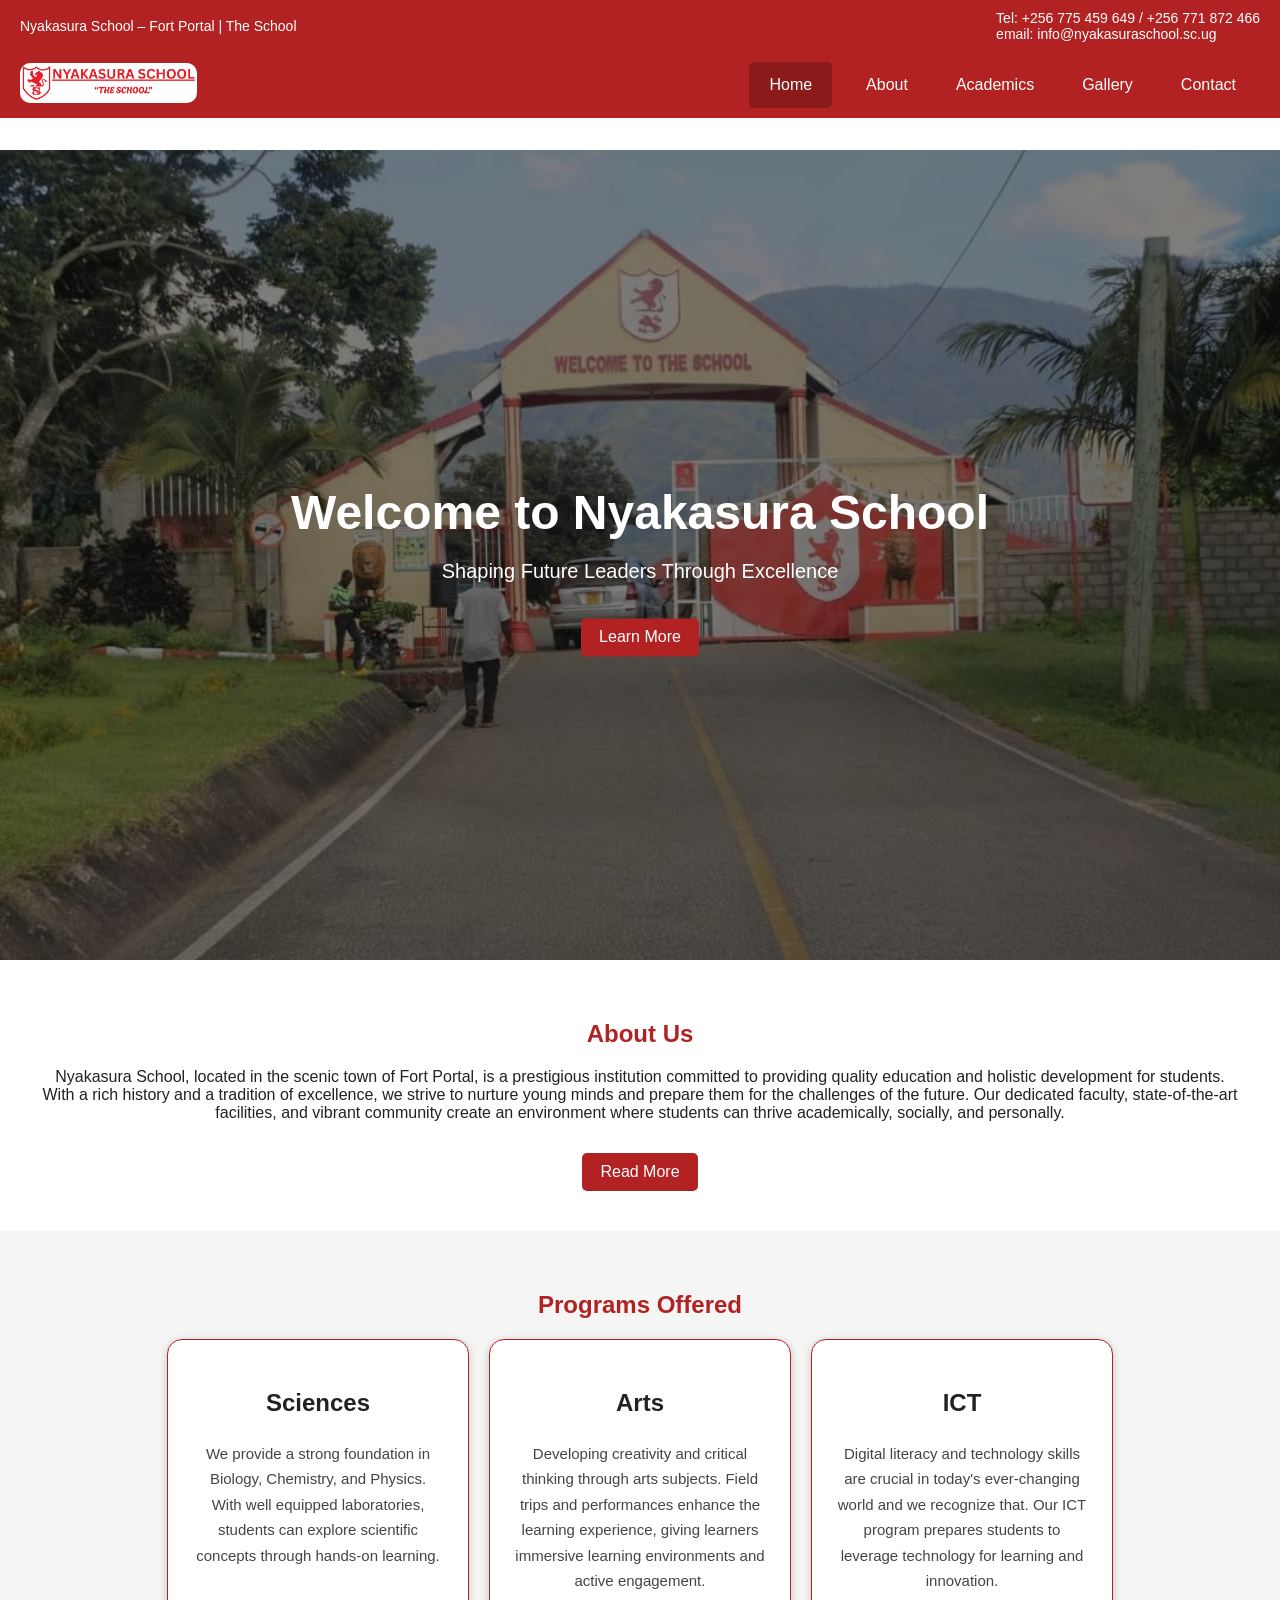
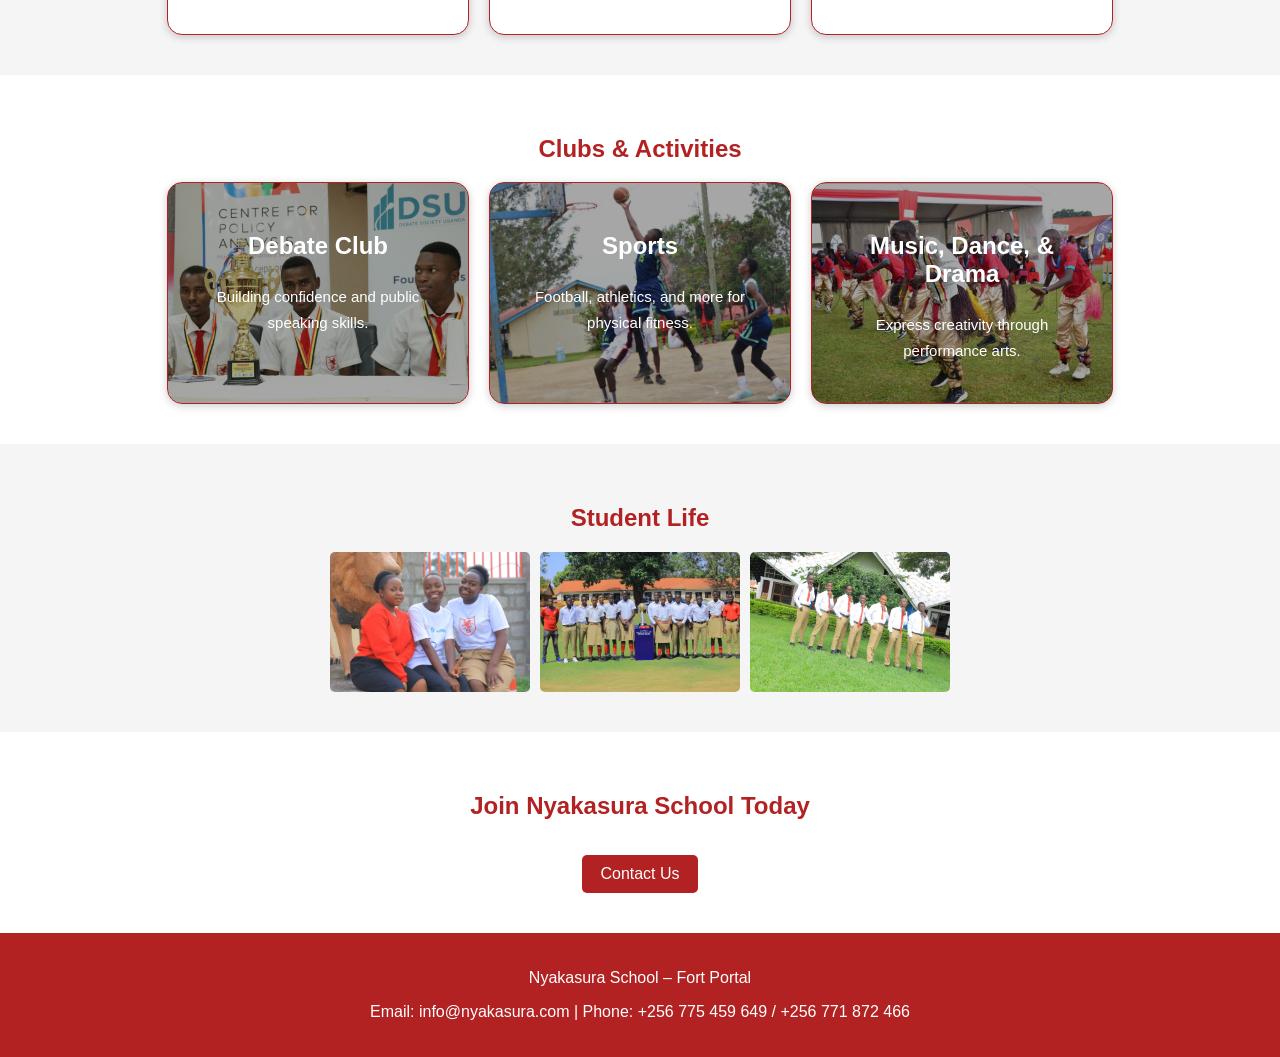
<file: index.html>
<!DOCTYPE html>
<html lang="en">

<head>
    <meta charset="UTF-8">
    <meta name="viewport" content="width=device-width, initial-scale=1.0">
    <title>Nyakasura School - Fort Portal</title>

    <link rel="stylesheet" href="styles/general.css">
    <link rel="stylesheet" href="styles/header.css">
    <link rel="stylesheet" href="styles/index.css">
</head>

<body>


    <div class="header">

        <!-- Top Header -->
        <div class="top-header">
            <div>
                Nyakasura School – Fort Portal | The School
            </div>
            <div>
                Tel: +256 775 459 649 / +256 771 872 466
                <div class="separator"></div>
                email: info@nyakasuraschool.sc.ug
            </div>

        </div>

        <!-- Navbar -->
        <div class="navbar">

            <div class="navbar-badge">
                <img src="images/Nyakasura_nav_badge.jpg" alt="">
            </div>

            <div class="navbar-links">
                <a href="index.html" class="active">Home</a>
                <a href="about.html">About</a>
                <a href="academics.html">Academics</a>
                <a href="gallery.html">Gallery</a>
                <a href="contact.html">Contact</a>
            </div>

        </div>
    </div>


    <div class="page-content">

        <!-- Hero Section -->
        <div class="hero-carousel">
            <div class="hero-slide active" style="background-image: url(images/nyakasura_welcome_image.jpeg);">
                <div class="hero-overlay"></div>
                <div class="hero-content">
                    <h1>Welcome to Nyakasura School</h1>
                    <p>Shaping Future Leaders Through Excellence</p>
                    <a href="#" class="btn">Learn More</a>
                </div>
            </div>

            <div class="hero-slide" style="background-image: url(images/hero2.jpg);">
                <div class="hero-overlay"></div>
                <div class="hero-content">
                    <h1>Academic Excellence</h1>
                    <p>Empowering Minds, Building Futures</p>
                    <a href="#" class="btn">Learn More</a>
                </div>
            </div>

            <div class="hero-slide" style="background-image: url(images/hero3.jpg);">
                <div class="hero-overlay"></div>
                <div class="hero-content">
                    <h1>Holistic Development</h1>
                    <p>Excellence in Learning and Character</p>
                    <a href="#" class="btn">Learn More</a>
                </div>
            </div>

            <div class="hero-slide" style="background-image: url(images/sciencelab2.jpg);">
                <div class="hero-overlay"></div>
                <div class="hero-content">
                    <h1>Join Our Community</h1>
                    <p>Where Potential Becomes Achievement</p>
                    <a href="#" class="btn">Learn More</a>
                </div>
            </div>

            <div class="hero-slide" style="background-image: url(images/hero5.jpg);">
                <div class="hero-overlay"></div>
                <div class="hero-content">
                    <h1>Transform Your Future</h1>
                    <p>Putting God First in Everything</p>
                    <a href="#" class="btn">Learn More</a>
                </div>
            </div>
        </div>

        <!-- About Preview -->
        <section>
            <h2>About Us</h2>
            <p>
                Nyakasura School, located in the scenic town of Fort Portal, is a prestigious institution committed to
                providing quality education and holistic development for students. With a rich history and a tradition
                of excellence, we strive to nurture young minds and prepare them for the challenges of the future. Our
                dedicated faculty, state-of-the-art facilities, and vibrant community create an environment where
                students can thrive academically, socially, and personally.
            </p>
            <a href="about.html" class="btn">Read More</a>
        </section>

        <!-- Programs offered -->
        <section class="light">
            <h2>Programs Offered</h2>
            <div class="cards">
                <div class="card">
                    <h3>Sciences</h3>
                    <p>We provide a strong foundation in Biology, Chemistry, and Physics. With well equipped
                        laboratories, students can explore scientific concepts through hands-on learning.</p>
                </div>
                <div class="card">
                    <h3>Arts</h3>
                    <p>Developing creativity and critical thinking through arts subjects. Field trips and performances
                        enhance the learning experience, giving learners immersive learning environments and active
                        engagement.</p>
                </div>
                <div class="card">
                    <h3>ICT</h3>
                    <p>Digital literacy and technology skills are crucial in today's ever-changing world and we
                        recognize that. Our ICT program prepares students to leverage technology for learning and
                        innovation.</p>
                </div>
            </div>
        </section>

        <!-- Clubs -->
        <section>
            <h2>Clubs & Activities</h2>
            <div class="cards">
                <div class="card" id="debate">
                    <h3>Debate Club</h3>
                    <p>Building confidence and public speaking skills.</p>
                </div>
                <div class="card" id="sports">
                    <h3>Sports</h3>
                    <p>Football, athletics, and more for physical fitness.</p>
                </div>
                <div class="card" id="mdd">
                    <h3>Music, Dance, & Drama</h3>
                    <p>Express creativity through performance arts.</p>
                </div>
            </div>
        </section>

        <!-- Gallery -->
        <section class="light">
            <h2>Student Life</h2>
            <div class="gallery">
                <img src="images/gallery1.jpg">
                <img src="images/gallery2.jpg">
                <img src="images/gallery4.jpg">
            </div>
        </section>

        <!-- Call to Action -->
        <section>
            <h2>Join Nyakasura School Today</h2>
            <a href="contact.html" class="btn">Contact Us</a>
        </section>

        <!-- Footer -->
        <footer>
            <p>Nyakasura School – Fort Portal</p>
            <p>Email: info@nyakasura.com | Phone: +256 775 459 649 / +256 771 872 466</p>
        </footer>

        <script>
            // Hero carousel autoplay
            let currentSlide = 0;
            const slides = document.querySelectorAll('.hero-slide');
            const totalSlides = slides.length;

            function showSlide(index) {
                // Remove active and prev from all slides
                slides.forEach((slide, i) => {
                    slide.classList.remove('active', 'prev');
                    if (i !== index) {
                        slide.style.zIndex = '1';
                    }
                });

                // Set the previous slide (the one being replaced)
                const previousSlide = slides[(index - 1 + totalSlides) % totalSlides];
                previousSlide.classList.add('prev');
                previousSlide.style.zIndex = '1';

                // Set the new active slide
                slides[index].classList.add('active');
                slides[index].style.zIndex = '2';
            }

            // Initialize first slide
            slides[0].classList.add('active');
            slides[0].style.zIndex = '2';

            function nextSlide() {
                currentSlide = (currentSlide + 1) % totalSlides;
                showSlide(currentSlide);
            }

            // Change slide every 5 seconds
            setInterval(nextSlide, 5000);
        </script>

    </div>

    <button id="topBtn" title="Go to top">▲</button>

    <script src="button.js"></script>
</body>

</html>
</file>
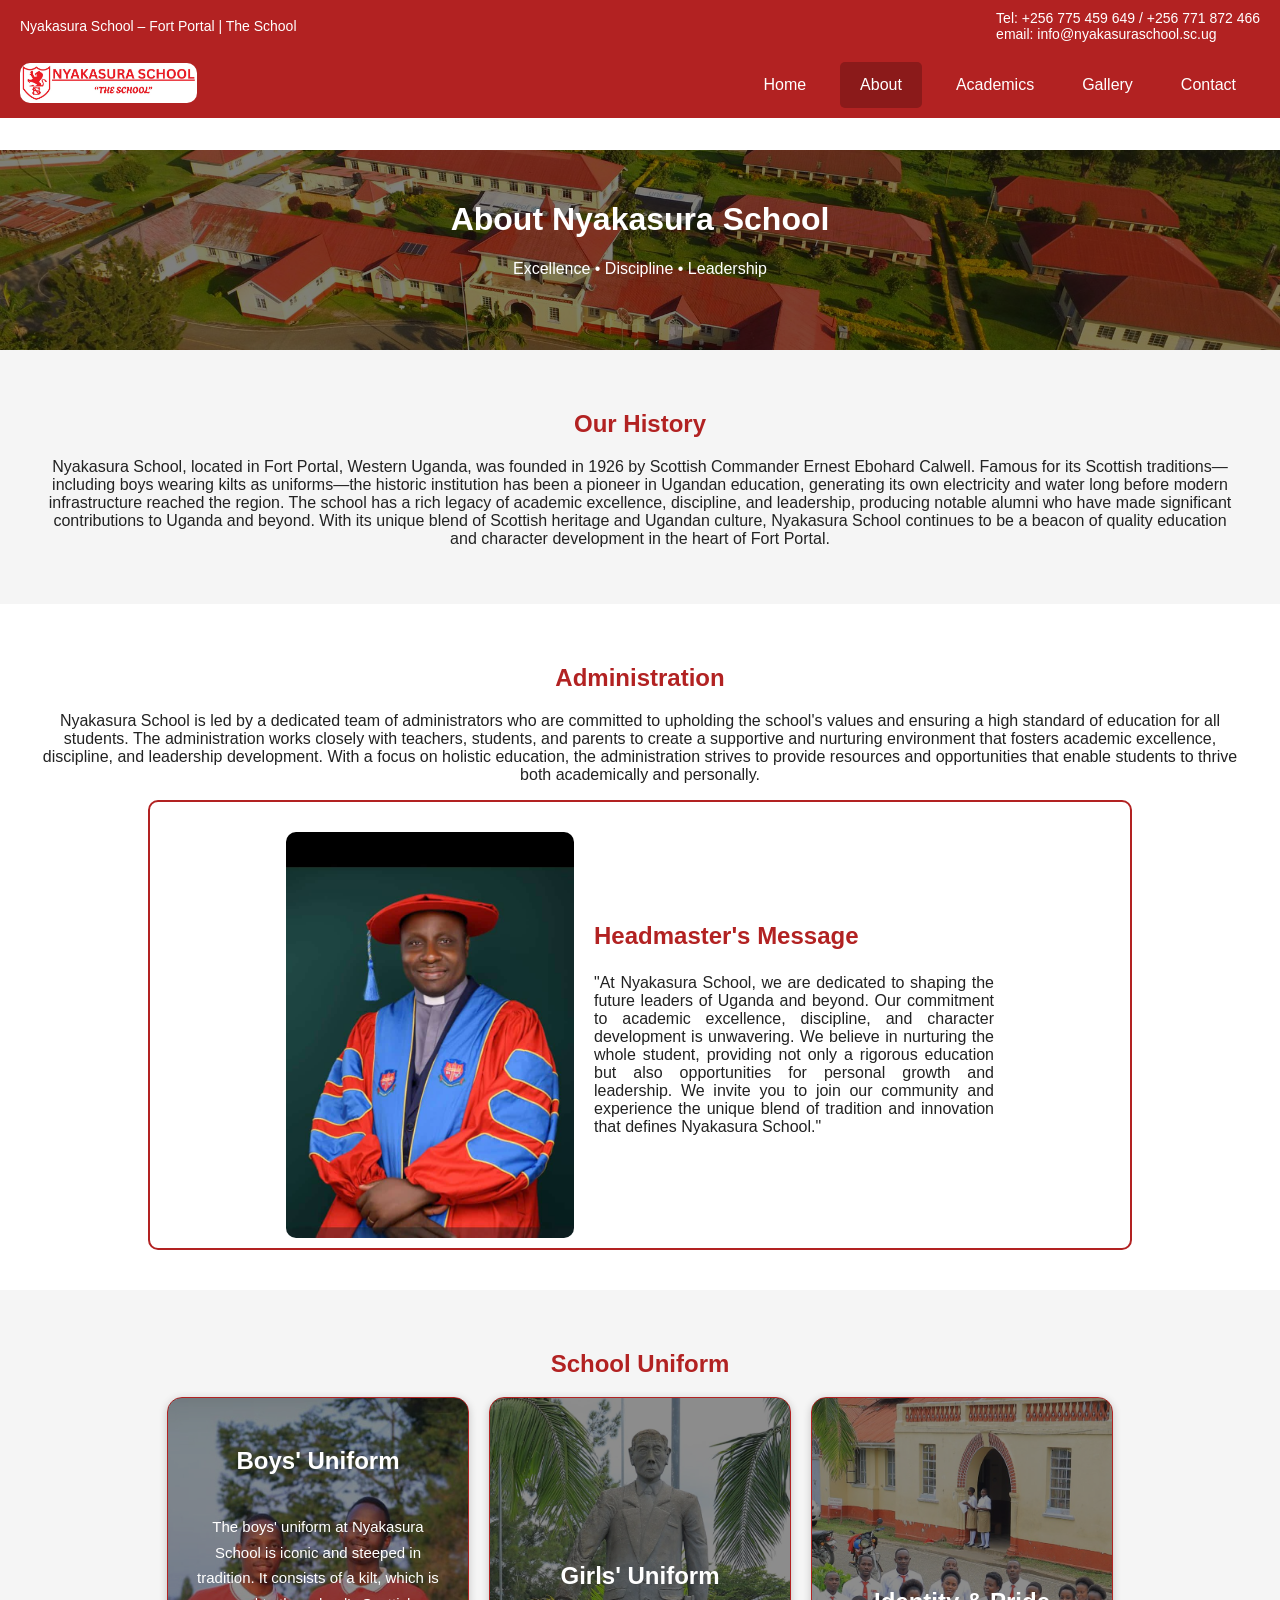
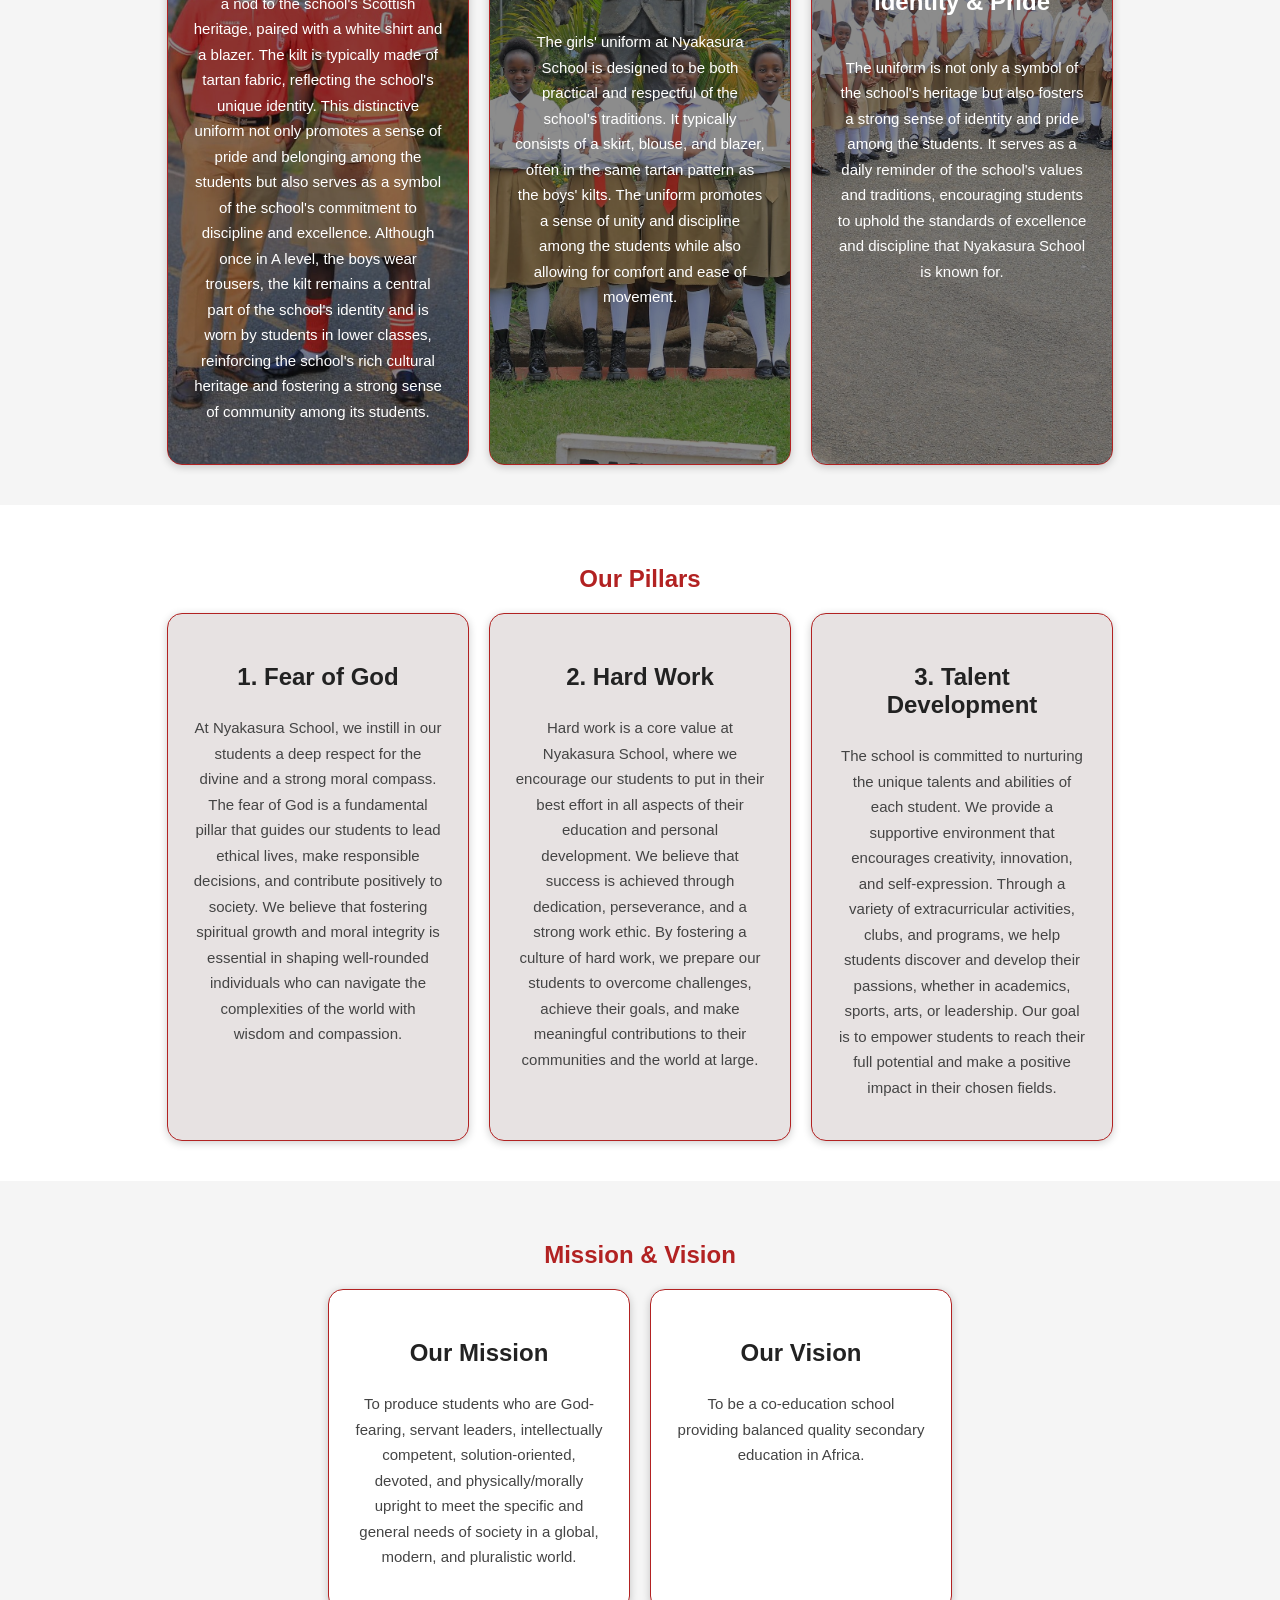
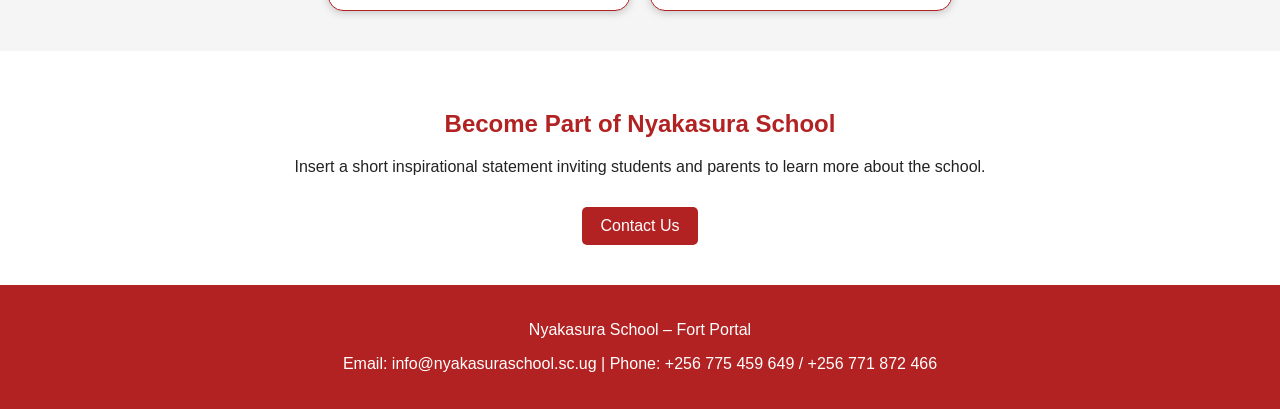
<file: about.html>
<!DOCTYPE html>
<html lang="en">

<head>
    <meta charset="UTF-8">
    <meta name="viewport" content="width=device-width, initial-scale=1.0">
    <title>Nyakasura School - Fort Portal</title>

    <link rel="stylesheet" href="styles/general.css">
    <link rel="stylesheet" href="styles/header.css">
    <link rel="stylesheet" href="styles/about.css">
</head>

<body>
    <div class="header">
        <!-- Top Header -->
        <div class="top-header">
            <div>
                Nyakasura School – Fort Portal | The School
            </div>
            <div>
                Tel: +256 775 459 649 / +256 771 872 466
                <div class="separator"></div>
                email: info@nyakasuraschool.sc.ug
            </div>

        </div>

        <!-- Navbar -->
        <div class="navbar">

            <div class="navbar-badge">
                <img src="images/Nyakasura_nav_badge.jpg" alt="">
            </div>

            <div class="navbar-links">
                <a href="index.html">Home</a>
                <a href="about.html" class="active">About</a>
                <a href="academics.html">Academics</a>
                <a href="gallery.html">Gallery</a>
                <a href="contact.html">Contact</a>
            </div>

        </div>
    </div>


    <div class="page-content">

        <!-- HERO SECTION -->
        <div class="about-hero">
            <div class="about">
                <h1>About Nyakasura School</h1>
                <p>Excellence • Discipline • Leadership</p>

            </div>
        </div>

        <!-- HISTORY -->
        <section class="light">
            <h2>Our History</h2>
            <p>
                Nyakasura School, located in Fort Portal, Western Uganda, was founded in 1926 by Scottish Commander
                Ernest Ebohard Calwell. Famous for its Scottish traditions—including boys wearing kilts as uniforms—the
                historic institution has been a pioneer in Ugandan education, generating its own electricity and water
                long before modern infrastructure reached the region. The school has a rich legacy of academic
                excellence, discipline, and leadership, producing notable alumni who have made significant contributions
                to Uganda and beyond. With its unique blend of Scottish heritage and Ugandan culture, Nyakasura School
                continues to be a beacon of quality education and character development in the heart of Fort Portal.
            </p>
        </section>


        <!-- ADMINISTRATION -->
        <section>
            <h2>Administration</h2>

            <p>
                Nyakasura School is led by a dedicated team of administrators who are committed to upholding the
                school's values and ensuring a high standard of education for all students. The administration works
                closely with teachers, students, and parents to create a supportive and nurturing environment that
                fosters academic excellence, discipline, and leadership development. With a focus on holistic education,
                the administration strives to provide resources and opportunities that enable students to thrive both
                academically and personally.
            </p>

            <div class="administration">
                <img src="images/Headmaster.jpg">
                <div class="headteacher-message">
                    <h3>Headmaster's Message</h3>
                    <p>
                        "At Nyakasura School, we are dedicated to shaping the future leaders of Uganda and beyond. Our
                        commitment to academic excellence, discipline, and character development is unwavering. We
                        believe in nurturing the whole student, providing not only a rigorous education but also
                        opportunities for personal growth and leadership. We invite you to join our community and
                        experience the unique blend of tradition and innovation that defines Nyakasura School."
                    </p>
                </div>
            </div>
        </section>

        <!-- UNIFORM -->
        <section class="light">
            <h2>School Uniform</h2>

            <div class="cards">

                <div class="card" id="boys-uniform">
                    <h3>Boys' Uniform</h3>
                    <p>
                        The boys' uniform at Nyakasura School is iconic and steeped in tradition. It consists of a kilt,
                        which is a nod to the school's Scottish heritage, paired with a white shirt and a blazer. The
                        kilt is typically made of tartan fabric, reflecting the school's unique identity. This
                        distinctive uniform not only promotes a sense of pride and belonging among the students but also
                        serves as a symbol of the school's commitment to discipline and excellence.
                        Although once in A level, the boys wear trousers, the kilt remains a central part of the
                        school's identity and is worn by students in lower classes, reinforcing the school's rich
                        cultural heritage and fostering a strong sense of community among its students.
                    </p>
                </div>

                <div class="card" id="girls-uniform">
                    <h3>Girls' Uniform</h3>
                    <p>
                        The girls' uniform at Nyakasura School is designed to be both practical and respectful of the
                        school's traditions. It typically consists of a skirt, blouse, and blazer, often in the same
                        tartan pattern as the boys' kilts. The uniform promotes a sense of unity and discipline among
                        the students while also allowing for comfort and ease of movement.
                    </p>
                </div>

                <div class="card" id="identity">
                    <h3>Identity & Pride</h3>
                    <p>
                        The uniform is not only a symbol of the school's heritage but also fosters a strong sense of
                        identity and pride among the students. It serves as a daily reminder of the school's values and
                        traditions, encouraging students to uphold the standards of excellence and discipline that
                        Nyakasura School is known for.
                    </p>
                </div>

            </div>
        </section>



        <!-- PILLARS -->
        <section>
            <h2>Our Pillars</h2>

            <div class="cards">

                <div class="card" style="background-color: #e7e2e2;">
                    <h3>1. Fear of God</h3>
                    <p>
                        At Nyakasura School, we instill in our students a deep respect for the divine and a strong moral
                        compass. The fear of God is a fundamental pillar that guides our students to lead ethical lives,
                        make responsible decisions, and contribute positively to society. We believe that fostering
                        spiritual growth and moral integrity is essential in shaping well-rounded individuals who can
                        navigate the complexities of the world with wisdom and compassion.
                    </p>
                </div>

                <div class="card" style="background-color: #e7e2e2;">
                    <h3>2. Hard Work</h3>
                    <p>
                        Hard work is a core value at Nyakasura School, where we encourage our students to put in their
                        best effort in all aspects of their education and personal development. We believe that success
                        is achieved through dedication, perseverance, and a strong work ethic. By fostering a culture of
                        hard work, we prepare our students to overcome challenges, achieve their goals, and make
                        meaningful contributions to their communities and the world at large.
                    </p>
                </div>

                <div class="card" style="background-color: #e7e2e2;">
                    <h3>3. Talent Development</h3>
                    <p>
                        The school is committed to nurturing the unique talents and abilities of each student. We
                        provide a supportive environment that encourages creativity, innovation, and self-expression.
                        Through a variety of extracurricular activities, clubs, and programs, we help students discover
                        and develop their passions, whether in academics, sports, arts, or leadership. Our goal is to
                        empower students to reach their full potential and make a positive impact in their chosen
                        fields.
                    </p>
                </div>

            </div>
        </section>


        <!-- MISSION & VISION -->
        <section class="light">
            <h2>Mission & Vision</h2>

            <div class="cards">

                <div class="card">
                    <h3>Our Mission</h3>
                    <p>
                        To produce students who are God-fearing, servant leaders, intellectually competent,
                        solution-oriented, devoted, and physically/morally upright to meet the specific and general
                        needs of society in a global, modern, and pluralistic world.
                    </p>
                </div>

                <div class="card">
                    <h3>Our Vision</h3>
                    <p>
                        To be a co-education school providing balanced quality secondary education in Africa.
                    </p>
                </div>

            </div>
        </section>

        <!-- CALL TO ACTION -->
        <section>
            <h2>Become Part of Nyakasura School</h2>
            <p>
                Insert a short inspirational statement inviting students
                and parents to learn more about the school.
            </p>

            <a href="contact.html" class="btn">Contact Us</a>
        </section>
    </div>

    <!-- Footer -->
    <footer>
        <p>Nyakasura School – Fort Portal</p>
        <p>Email: info@nyakasuraschool.sc.ug | Phone: +256 775 459 649 / +256 771 872 466</p>
    </footer>


    <button id="topBtn" title="Go to top">▲</button>

    <script src="button.js"></script>
</body>

</html>
</file>
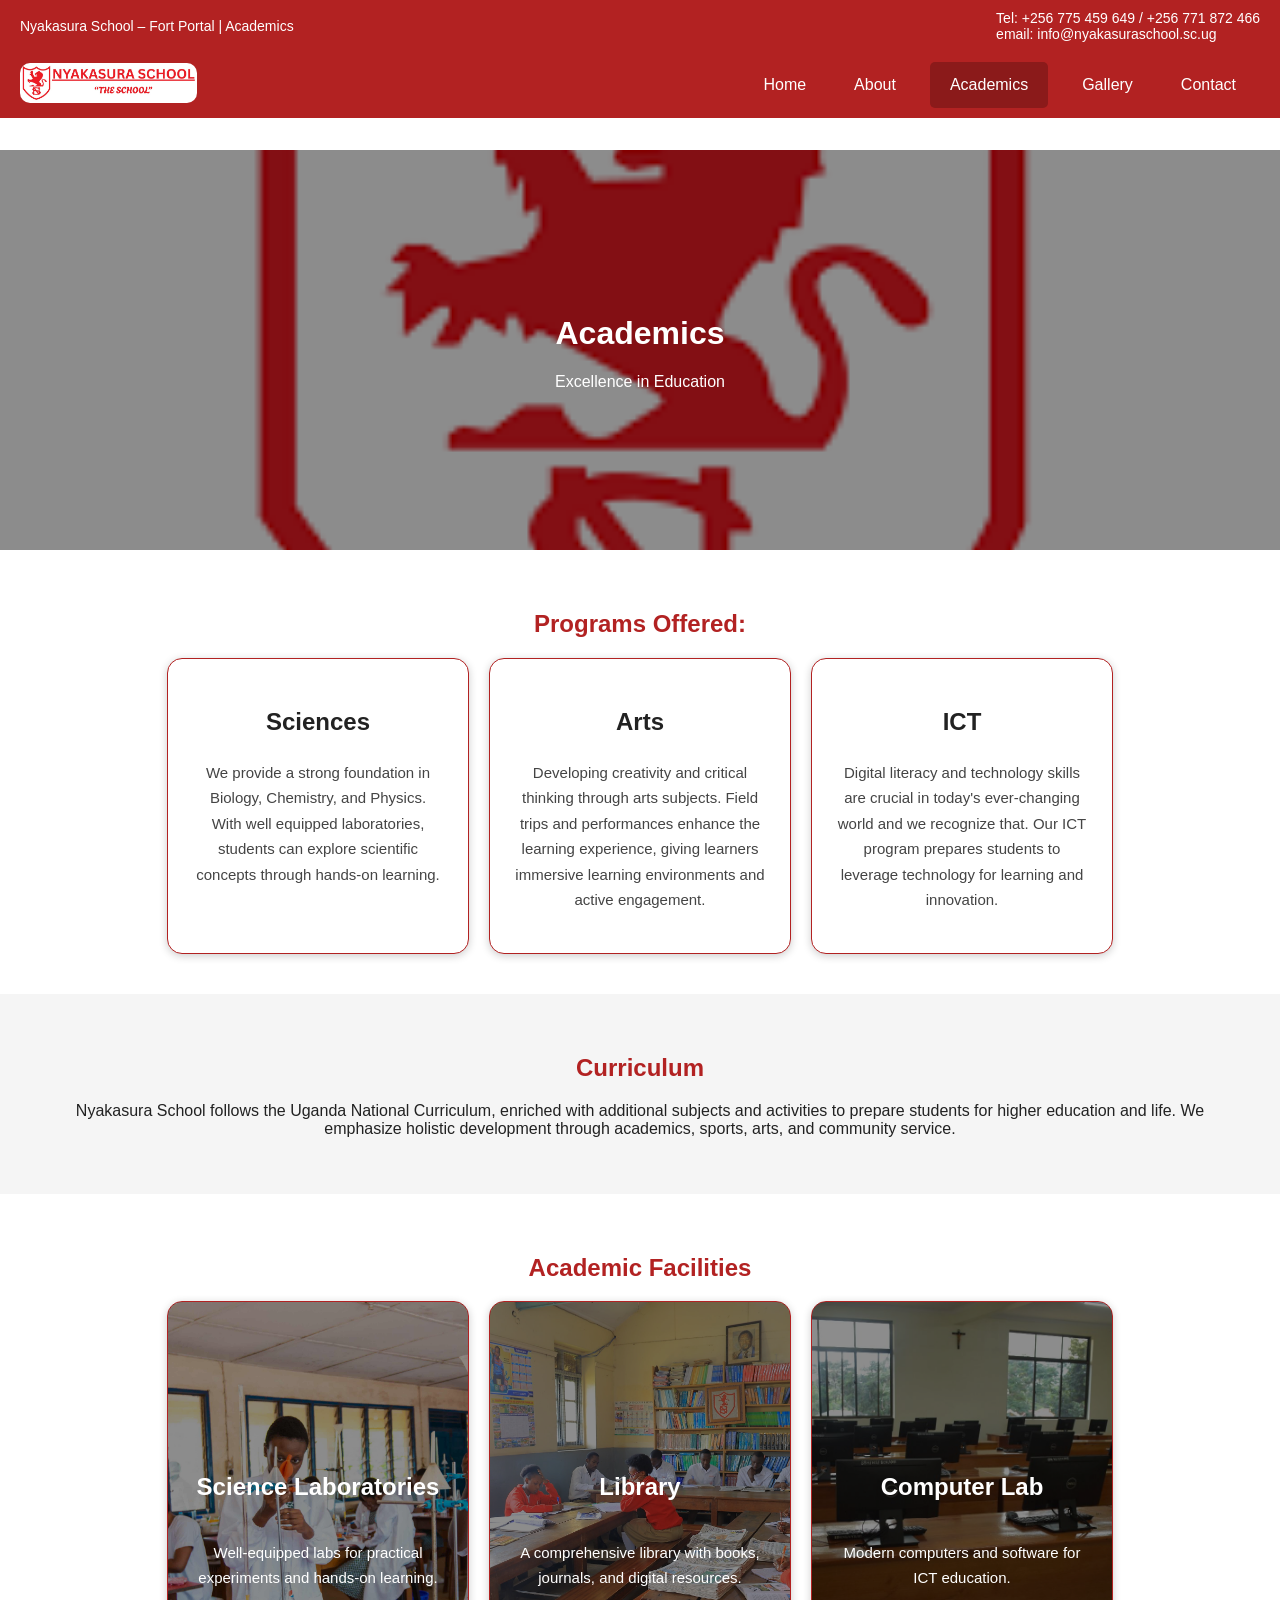
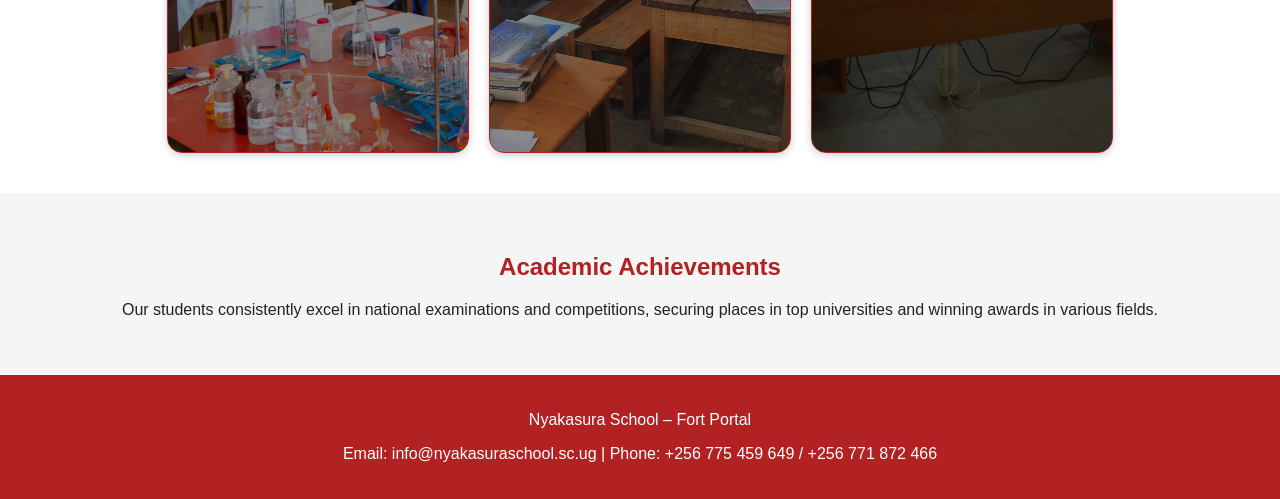
<file: academics.html>
<!DOCTYPE html>
<html lang="en">

<head>
    <meta charset="UTF-8">
    <meta name="viewport" content="width=device-width, initial-scale=1.0">
    <title>Nyakasura School - Academics</title>

    <link rel="stylesheet" href="styles/general.css">
    <link rel="stylesheet" href="styles/header.css">
    <link rel="stylesheet" href="styles/academics.css">
</head>

<body>

    <div class="header">
        <!-- Top Header -->
        <div class="top-header">
            <div>
                Nyakasura School – Fort Portal | Academics
            </div>
            <div>
                Tel: +256 775 459 649 / +256 771 872 466
                <div class="separator"></div>
                email: info@nyakasuraschool.sc.ug
            </div>

        </div>

        <!-- Navbar -->
        <div class="navbar">

            <div class="navbar-badge">
                <img src="images/Nyakasura_nav_badge.jpg" alt="">
            </div>

            <div class="navbar-links">
                <a href="index.html">Home</a>
                <a href="about.html">About</a>
                <a href="academics.html" class="active">Academics</a>
                <a href="gallery.html">Gallery</a>
                <a href="contact.html">Contact</a>
            </div>

        </div>

    </div>

    <div class="page-content">
        <!-- HERO SECTION -->
        <div class="academic-hero">
            <div class="about">
                <h1>Academics</h1>
                <p>Excellence in Education</p>

            </div>
        </div>

        <!-- Programs offered -->
        <section>
            <h2>Programs Offered:</h2>
            <div class="cards">
                <div class="card">
                    <h3>Sciences</h3>
                    <p>We provide a strong foundation in Biology, Chemistry, and Physics. With well equipped
                        laboratories, students can explore scientific concepts through hands-on learning.</p>
                </div>
                <div class="card">
                    <h3>Arts</h3>
                    <p>Developing creativity and critical thinking through arts subjects. Field trips and performances
                        enhance the learning experience, giving learners immersive learning environments and active
                        engagement.</p>
                </div>
                <div class="card">
                    <h3>ICT</h3>
                    <p>Digital literacy and technology skills are crucial in today's ever-changing world and we
                        recognize that. Our ICT program prepares students to leverage technology for learning and
                        innovation.</p>
                </div>
            </div>
        </section>


        <!-- CURRICULUM -->
        <section class="light">
            <h2>Curriculum</h2>
            <p>
                Nyakasura School follows the Uganda National Curriculum, enriched with additional subjects and
                activities to prepare students for higher education and life. We emphasize holistic development through
                academics, sports, arts, and community service.
            </p>
        </section>

        <!-- FACILITIES -->
        <section>
            <h2>Academic Facilities</h2>
            <div class="cards">
                <div class="card" id="science-lab">
                    <h3>Science Laboratories</h3>
                    <p>Well-equipped labs for practical experiments and hands-on learning.</p>
                </div>
                <div class="card" id="library">
                    <h3>Library</h3>
                    <p>A comprehensive library with books, journals, and digital resources.</p>
                </div>
                <div class="card" id="computer-lab">
                    <h3>Computer Lab</h3>
                    <p>Modern computers and software for ICT education.</p>
                </div>
            </div>
        </section>

        <!-- ACHIEVEMENTS -->
        <section class="light">
            <h2>Academic Achievements</h2>
            <p>
                Our students consistently excel in national examinations and competitions, securing places in top
                universities and winning awards in various fields.
            </p>

        </section>

    </div>


    <!-- Footer -->
    <footer>
        <p>Nyakasura School – Fort Portal</p>
        <p>Email: info@nyakasuraschool.sc.ug | Phone: +256 775 459 649 / +256 771 872 466</p>
    </footer>


    <button id="topBtn" title="Go to top">▲</button>

    <script src="button.js"></script>
</body>

</html>
</file>
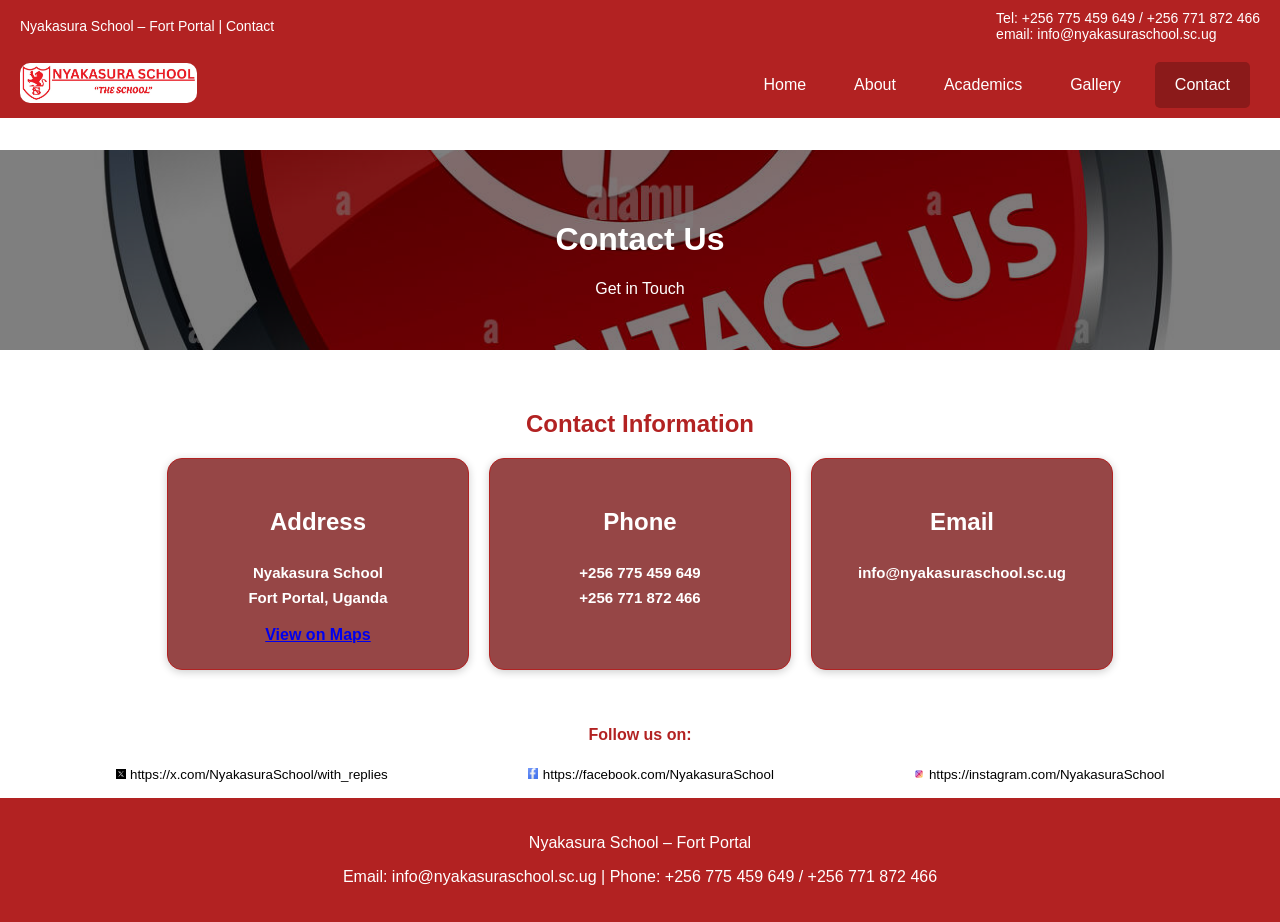
<file: contact.html>
<!DOCTYPE html>
<html lang="en">

<head>
    <meta charset="UTF-8">
    <meta name="viewport" content="width=device-width, initial-scale=1.0">
    <title>Nyakasura School - Contact</title>

    <link rel="stylesheet" href="styles/general.css">
    <link rel="stylesheet" href="styles/header.css">
    <link rel="stylesheet" href="styles/contact.css">
</head>

<body>

    <div class="header">
        <!-- Top Header -->
        <div class="top-header">
            <div>
                Nyakasura School – Fort Portal | Contact
            </div>
            <div>
                Tel: +256 775 459 649 / +256 771 872 466
                <div class="separator"></div>
                email: info@nyakasuraschool.sc.ug
            </div>

        </div>

        <!-- Navbar -->
        <div class="navbar">

            <div class="navbar-badge">
                <img src="images/Nyakasura_nav_badge.jpg" alt="">
            </div>

            <div class="navbar-links">
                <a href="index.html">Home</a>
                <a href="about.html">About</a>
                <a href="academics.html">Academics</a>
                <a href="gallery.html">Gallery</a>
                <a href="contact.html" class="active">Contact</a>
            </div>

        </div>

    </div>


    <div class="page-content">
        <!-- HERO SECTION -->
        <div class="contact-hero">
            <div class="contact-hero-content">
                <h1>Contact Us</h1>
                <p>Get in Touch</p>

            </div>
        </div>

        <!-- CONTACT INFO -->
        <section>
            <h2>Contact Information</h2>
            <div class="cards">
                <div class="card" id="contact-cards">
                    <h3>Address</h3>
                    <p>Nyakasura School<br>Fort Portal, Uganda</p>
                    <a href="https://maps.app.goo.gl/A5AbAYCtGauCkgyk9" target="_blank">View on Maps</a>
                </div>
                <div class="card" id="contact-cards">
                    <h3>Phone</h3>
                    <p>+256 775 459 649<br>+256 771 872 466</p>
                </div>
                <div class="card" id="contact-cards">
                    <h3>Email</h3>
                    <p>info@nyakasuraschool.sc.ug</p>
                </div>
            </div>
        </section>

        <p style="text-align: center; color: #B22222; font-weight: bolder;">Follow us on:</p>
        <div class="icons">

            <div class="x-icon">
                <img src="icons/x-icon.jpg" alt="">
                <a href="https://x.com/NyakasuraSchool/with_replies"
                    target="_blank">https://x.com/NyakasuraSchool/with_replies</a>
            </div>
            <div class="facebook-icon">
                <img src="icons/facebook-icon.png" alt="">
                <a href="https://facebook.com/NyakasuraSchool" target="_blank">https://facebook.com/NyakasuraSchool</a>
            </div>
            <div class="instagram-icon">
                <img src="icons/instagram-icon.jpg" alt="">
                <a href="https://instagram.com/NyakasuraSchool"
                    target="_blank">https://instagram.com/NyakasuraSchool</a>
            </div>
        </div>


        </section>
    </div>


    <!-- Footer -->
    <footer>
        <p>Nyakasura School – Fort Portal</p>
        <p>Email: info@nyakasuraschool.sc.ug | Phone: +256 775 459 649 / +256 771 872 466</p>
    </footer>


    <button id="topBtn" title="Go to top">▲</button>

    <script src="button.js"></script>
</body>

</html>
</file>
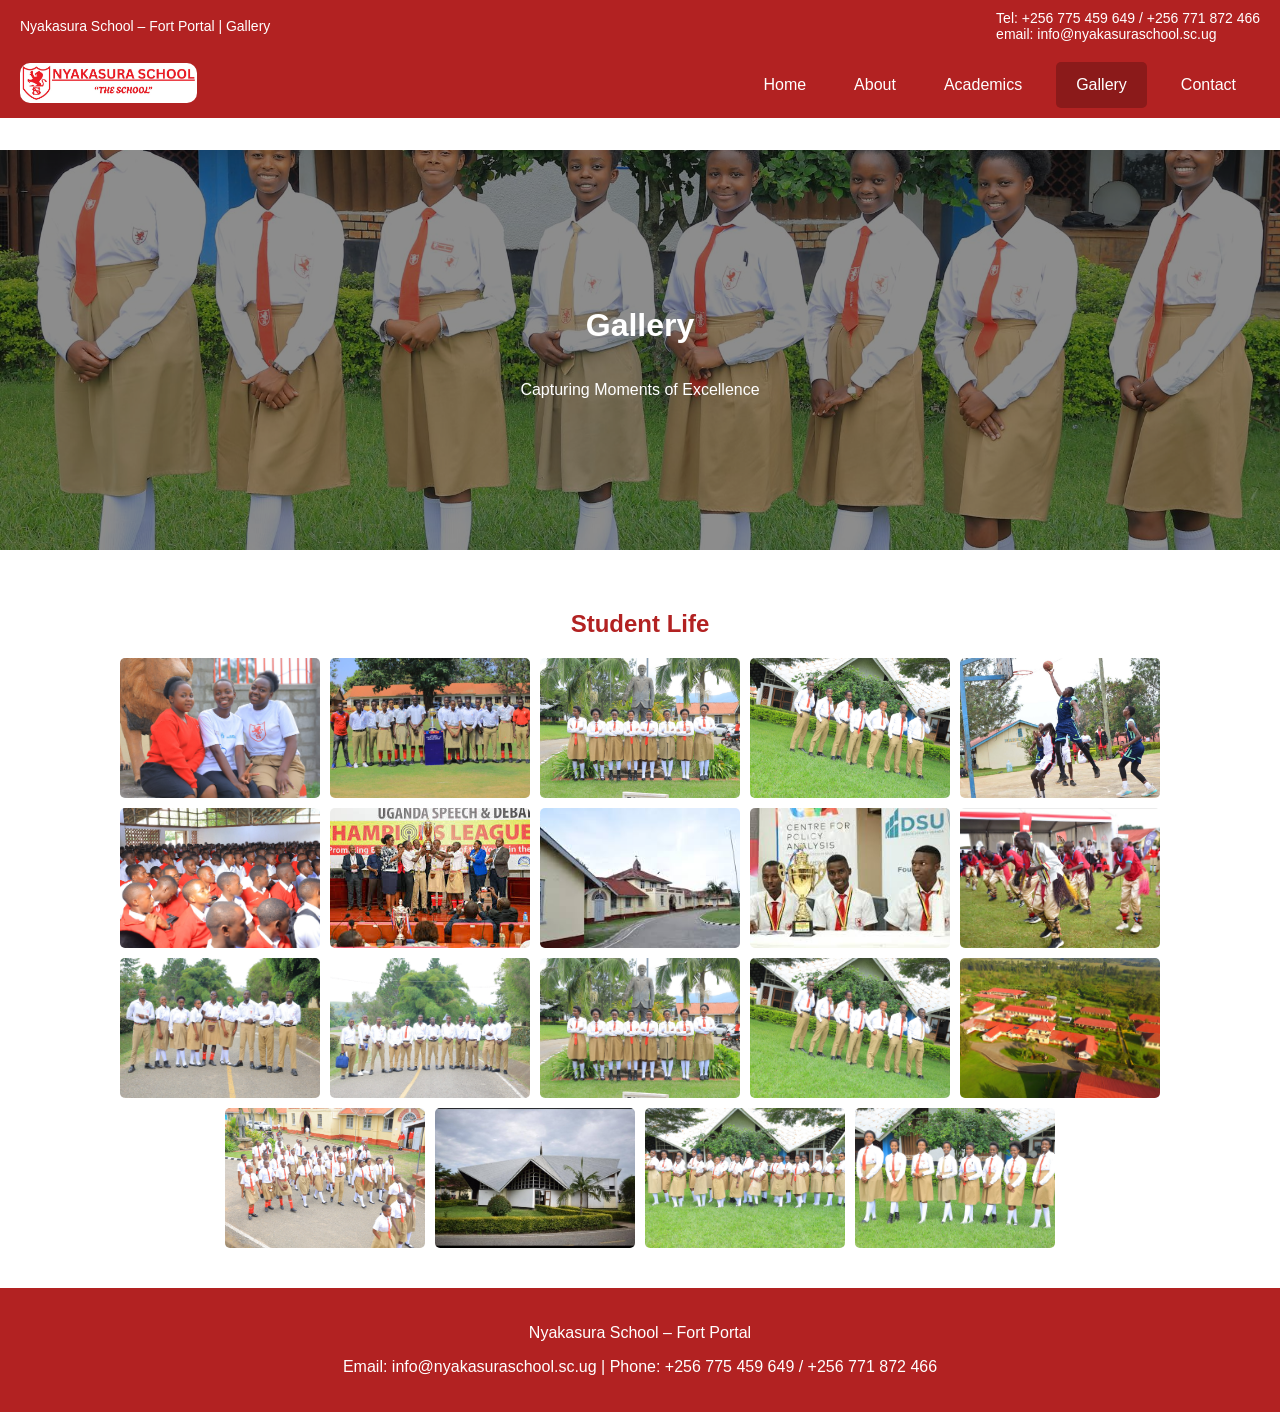
<file: gallery.html>
<!DOCTYPE html>
<html lang="en">

<head>
  <meta charset="UTF-8">
  <meta name="viewport" content="width=device-width, initial-scale=1.0">
  <title>Nyakasura School - Gallery</title>

  <link rel="stylesheet" href="styles/general.css">
  <link rel="stylesheet" href="styles/header.css">
  <link rel="stylesheet" href="styles/gallery.css">
</head>

<body>

  <div class="header">

    <!-- Top Header -->
    <div class="top-header">
      <div>
        Nyakasura School – Fort Portal | Gallery
      </div>
      <div>
        Tel: +256 775 459 649 / +256 771 872 466
        <div class="separator"></div>
        email: info@nyakasuraschool.sc.ug
      </div>

    </div>

    <!-- Navbar -->
    <div class="navbar">

      <div class="navbar-badge">
        <img src="images/Nyakasura_nav_badge.jpg" alt="">
      </div>

      <div class="navbar-links">
        <a href="index.html">Home</a>
        <a href="about.html">About</a>
        <a href="academics.html">Academics</a>
        <a href="gallery.html" class="active">Gallery</a>
        <a href="contact.html">Contact</a>
      </div>

    </div>

  </div>

  <div class="page-content">



    <!-- HERO SECTION -->
    <div class="gallery-hero">
      <div class="about">
        <h1>Gallery</h1>
        <p>Capturing Moments of Excellence</p>

      </div>
    </div>

    <!-- GALLERY -->
    <section>
      <h2>Student Life</h2>
      <div class="gallery">
        <img src="images/gallery1.jpg" alt="">
        <img src="images/gallery2.jpg" alt="">
        <img src="images/gallery3.jpg" alt="">
        <img src="images/gallery4.jpg" alt="">
        <img src="images/sports.jpg" alt="">
        <img src="images/hero1.jpg" alt="">
        <img src="images/champions_league.jpg" alt="">
        <img src="images/chapel.jpg" alt="">
        <img src="images/nyakasura_dsu.jpg" alt="">
        <img src="images/mdd.jpg" alt="">
        <img src="images/gallery5.jpg" alt="">
        <img src="images/gallery6.jpg" alt="">
        <img src="images/gallery7.jpg" alt="">
        <img src="images/gallery8.jpg" alt="">
        <img src="images/hero2.jpg" alt="">
        <img src="images/hero3.jpg" alt="">
        <img src="images/hero5.jpg" alt="">
        <img src="images/gallery9.jpg" alt="">
        <img src="images/gallery10.jpg" alt="">
      </div>
    </section>
  </div>

  <!-- Footer -->
  <footer>
    <p>Nyakasura School – Fort Portal</p>
    <p>Email: info@nyakasuraschool.sc.ug | Phone: +256 775 459 649 / +256 771 872 466</p>
  </footer>



  <button id="topBtn" title="Go to top">▲</button>

  <script src="button.js"></script>
</body>

</html>
</file>
<file: styles/general.css>
/* General */
body {
    margin: 0;
    font-family: Arial, sans-serif;
    color: #222;
    position: relative;
}

   .page-content {
    margin-top: 150px;   
}

/* Button */
.btn {
    background-color: #B22222;
    color: white;
    padding: 10px 18px;
    border: none;
    border-radius: 5px;
    margin-top: 15px;
    display: inline-block;
    text-decoration: none;
    transition: 0.3s;
}

.btn:hover {
    background-color: #8B1A1A;
    transform: scale(1.05);
}

/* Sections */
section {
    padding: 40px;
    text-align: center;
}

.light {
    background-color: #F5F5F5;
}

h2 {
    color: #B22222;
}

.separator {
    display: block;
    width: 2px;
    height: 100%;
    background-color: white;
    margin: 0 10px;
}

/* Footer */
footer {
    background-color: #B22222;
    color: white;
    text-align: center;
    padding: 20px;
}

/* Cards */
.cards {
    display: flex;
    justify-content: center;
    gap: 20px;
    flex-wrap: wrap;
    
}

.card {
    background: white;
    padding: 20px;
    width: 250px;
    border: 1px solid #B22222;
    border-radius: 8px;
    box-shadow: 0 2px 8px rgba(0,0,0,0.2);
    padding: 25px;
    border-radius: 15px;
    transition: 0.3s ease;
    
}

.card h3{
    font-family: 'Poppins', sans-serif;
    font-size: 24px;
    font-weight: 600;
}

.card p{
    font-family: 'Open Sans', sans-serif;
    font-size: 15px;
    line-height: 1.7;
    color: #444;
}

.card:hover{
    transform: translateY(-5px);
}

/* back to top button */
#topBtn{
    position: fixed;
    bottom: 30px;
    right: 30px;
    display: none;
    background-color: #a54c4c;
    color: white;
    border: none;
    outline: none;
    padding: 5px 5px;
    border-radius: 50%;
    font-size: 20px;
    cursor: pointer;
    box-shadow: 0 4px 10px rgba(0,0,0,0.2);
    transition: 0.3s ease;
    z-index: 1000;
}

#topBtn:hover{
    background-color: #8B1A1A;
    transform: translateY(-3px);
}
</file>
<file: styles/header.css>
/* Top Header */
.header{
    position: fixed;
    top: 0;
    left: 0;
    width: 100%;
    z-index: 1000;
}

.top-header {
    background-color: #B22222;
    color: white;
    padding: 10px 20px;
    font-size: 14px;
    display: flex;
    justify-content: space-between;
    align-items: center;
}

/* Navbar */
.navbar {
    display: flex;
    
    justify-content: space-between;
    align-items: center;
    background-color: #B22222;
    padding: 10px 20px;
}

.navbar-badge img {
    height: 40px;
    width: auto;
    flex-shrink: 0;
    border-radius: 10px;
    
}

.navbar-links {
    display: flex;
    flex-wrap: wrap;
}

.navbar a {
    color: white;
    padding: 14px 20px;
    text-decoration: none;
    transition: 0.3s;
    border-radius: 5px;
    margin: 0 4px;
}

.navbar a:hover,
.navbar a.active {
    background-color: #8B1A1A;
    margin: 0 10px;
}
</file>
<file: styles/index.css>
/* Hero Section Carousel */
.hero-carousel {
    height: 90vh;
    position: relative;
    overflow: hidden;
    margin-top: 20px;
}

.hero-slide {
    position: absolute;
    top: 0;
    left: 0;
    width: 100%;
    height: 100%;
    background-repeat: no-repeat;
    background-size: cover;
    background-position: center;
    transform: translateX(100%);
    transition: transform 1s ease-in-out;
    z-index: 1;
}

.hero-slide.active {
    transform: translateX(0);
    z-index: 2;
}

.hero-slide.prev {
    transform: translateX(-100%);
    z-index: 1;
}

/* Hero Overlay */
.hero-overlay {
    position: absolute;
    top: 0;
    left: 0;
    right: 0;
    bottom: 0;
    background: rgba(0, 0, 0, 0.5);
    z-index: 1;
}

/* Hero Content */
.hero-content {
    position: absolute;
    z-index: 2;
    color: white;
    text-align: center;
    top: 50%;
    left: 50%;
    transform: translate(-50%, -50%);
    width: 100%;
}

.hero-slide h1 {
    font-size: 48px;
    margin-bottom: 10px;
}

.hero-slide p {
    font-size: 20px;
}

/* Clubs & Activities with Background Images */
#mdd {
    position: relative;
    background-image: url("../images/mdd.jpg");
    background-size: cover;
    background-position: center;
    background-repeat: no-repeat;
    background-color: transparent;
    color: white;
    overflow: hidden;
}

#mdd p {
    color: white;
}

#mdd::before, #sports::before, #debate::before {
    content: "";
    position: absolute;
    inset: 0;
    background: rgba(0, 0, 0, 0.35);
    z-index: 0;
}

#mdd > * , #sports > * , #debate > * {
    position: relative;
    z-index: 1;
}

#sports {
    position: relative;
    background-image: url("../images/sports.jpg");
    background-size: cover;
    background-position: center;
    background-repeat: no-repeat;
    background-color: transparent;
    color: white;
    overflow: hidden;
}

#sports p {
    color: white;
}

#debate {
    position: relative;
    background-image: url("../images/debate.jpg");
    background-size: cover;
    background-position: center;
    background-repeat: no-repeat;
    background-color: transparent;
    color: white;
    overflow: hidden;
}

#debate p {
    color: white;
}

/* student life */
.gallery {
    display: flex;
    gap: 10px;
    justify-content: center;
    flex-wrap: wrap;
}

.gallery img {
    width: 200px;
    height: 140px;
    object-fit: cover;
    border-radius: 5px;
}
</file>
<file: styles/about.css>
.about-hero {
    background-image: url("../images/aerial_view.jpg");
    background-repeat: no-repeat;
    background-size: cover;
    background-position: center;
    position: relative;
    height: 200px;
    text-align: center;
    color: white;
}

.about-hero::after {
    content: "";
    position: absolute;
    top: 0;
    left: 0;
    right: 0;
    bottom: 0;
    background: rgba(0,0,0,0);
}

.about-hero::before{
    content: "";

    position: absolute;

    top: 0;
    left: 0;

    width: 100%;
    height: 100%;

    background: rgba(0,0,0,0.5);

    z-index: 1;
}

.about {
    position: absolute;
    left: 25%;
    right: 25%;
    top: 15%;
    bottom: 15%;
    z-index: 1;
}

.administration {
    display: flex;
    gap: 20px;
    justify-content: center;
    align-items: center;
    padding: 10px;
    border: 2px solid #B22222;
    border-radius: 10px;
    max-width: 80%;
    margin: 0 auto;
}

.administration img {
    width: 30%;
    height: auto;
    border-radius: 10px;
    margin-top: 20px;
}

.administration .headteacher-message {
    max-width: 400px;
    text-align: justify;
}

.headteacher-message h3 {
    font-family: 'Poppins', sans-serif;
    font-size: 24px;
    font-weight: 600;
    color: #B22222;
}



#boys-uniform{
    position: relative;

    background-image: url("../images/boys_uniform.jpg");
    background-size: cover;
    background-position: center;

    min-height: 400px;

    display: flex;
    flex-direction: column;
    justify-content: center;
    align-items: center;

    text-align: center;

    overflow: hidden;

    color: white;
}

#girls-uniform{
    position: relative;

    background-image: url("../images/gallery3.jpg");
    background-size: cover;
    background-position: center;

    min-height: 400px;

    display: flex;
    flex-direction: column;
    justify-content: center;
    align-items: center;

    text-align: center;

    overflow: hidden;

    color: white;
}

#identity{
    position: relative;

    background-image: url("../images/hero4.jpg");
    background-size: cover;
    background-position: center;

    min-height: 400px;

    display: flex;
    flex-direction: column;
    justify-content: center;
    align-items: center;

    text-align: center;

    overflow: hidden;

    color: white;
}





#boys-uniform::before, #girls-uniform::before, #identity::before {
    content: "";

    position: absolute;

    top: 0;
    left: 0;

    width: 100%;
    height: 100%;

    background: rgba(0,0,0,0.45);

    transition: 0.4s ease;

    z-index: 1;
}

#boys-uniform h3,
#boys-uniform h3,
#boys-uniform p,
#girls-uniform h3,
#girls-uniform p,
#identity h3,
#identity p {
    position: relative;

    z-index: 2;
    color: white;
}
</file>
<file: styles/academics.css>
.academic-hero{
    position: relative;
    background-image: url("../images/badge1.png");
    background-size: cover;
    background-position: center;
    min-height: 400px;
    display: flex;
    flex-direction: column;
    justify-content: center;
    align-items: center;
    text-align: center;
    overflow: hidden;
    color: white;
}

.academic-hero::before {
    content: "";
    position: absolute;
    top: 0;
    left: 0;
    width: 100%;
    height: 100%;
    background: rgba(0,0,0,0.45);
    transition: 0.4s ease;
    z-index: 1;
}

.about h1, .about p {
    position: relative;

    z-index: 2;
    color: white;
}
#library {
    position: relative;
    background-image: url("../images/library.jpg");
    background-size: cover;
    background-position: center;
    min-height: 400px;
    display: flex;
    flex-direction: column;
    justify-content: center;
    align-items: center;
    text-align: center;
    overflow: hidden;
    color: white;
}

#science-lab {
    position: relative;
    background-image: url("../images/sciencelab2.jpg");
    background-size: cover;
    background-position: center;
    min-height: 400px;
    display: flex;
    flex-direction: column;
    justify-content: center;
    align-items: center;
    text-align: center;
    overflow: hidden;
    color: white;
}

#computer-lab {
    position: relative;
    background-image: url("../images/ict-lab.jpg");
    background-size: cover;
    background-position: center;
    min-height: 400px;
    display: flex;
    flex-direction: column;
    justify-content: center;
    align-items: center;
    text-align: center;
    overflow: hidden;
    color: white;
}

#science-lab::before, #library::before, #computer-lab::before {
    content: "";
    position: absolute;
    top: 0;
    left: 0;
    width: 100%;
    height: 100%;
    background: rgba(0,0,0,0.45);
    transition: 0.4s ease;
    z-index: 1;
}

#science-lab h3,
#science-lab p,
#library h3,
#library p,
#computer-lab h3,
#computer-lab p {
    position: relative;
    z-index: 2;
    color: white;
}
</file>
<file: styles/contact.css>
.contact-hero {
    position: relative;
    background-image: url("../images/contact-image.jpg");
    background-size: cover;
    background-position: center;
    background-repeat: repeat;
    background-color: transparent;
    color: white;
    overflow: hidden;
    height: 200px;
}

.contact-hero::after {
    content: "";
    position: absolute;
    top: 0;
    left: 0;
    right: 0;
    bottom: 0;
    background: rgba(0, 0, 0, 0.5);
}

.contact-hero::before {
    content: "";
    position: absolute;
    inset: 0;
    background: transparent;
    z-index: 0;
}

.contact-hero-content {
    position: relative;
    z-index: 1;
    text-align: center;
    padding: 50px 0;
}

#contact-cards {
    justify-content: center;
    background-color: #964646;
    color: white;
    font-weight: bold;
}

#contact-cards p {
    color: white;
}

/* LINKS */
.icons {
    display: flex;
    flex-direction: row;
    justify-content: space-evenly;
    gap: 20px;
    margin-top: 10px;
    margin-bottom: 10px;
}

.x-icon, .facebook-icon, .instagram-icon {
    border-width: 5px;
    border-color: #B22222;
    padding: 5px;
    border-radius: 5px;
    background-color: white;
}

.icons img {
    width: 10px;
    height: auto;
    margin: 0 auto;
}

.icons a {
    text-decoration: none;
    color: black;
    font-size: smaller;
}

.icons a:hover {
    color: #8B1A1A;
}
</file>
<file: styles/gallery.css>
.gallery-hero{
    position: relative;
    background-image: url("../images/gallery10.jpg");
    background-size: cover;
    background-position: center;
    min-height: 400px;
    display: flex;
    flex-direction: column;
    justify-content: center;
    align-items: center;
    text-align: center;
    overflow: hidden;
    color: white;
}

.gallery-hero::before {
    content: "";
    position: absolute;
    top: 0;
    left: 0;
    width: 100%;
    height: 100%;
    background: rgba(0,0,0,0.45);
    transition: 0.4s ease;
    z-index: 1;
}

.about h1, .about p {
    position: relative;
    z-index: 2;
    color: white;
}
.about {
  display: flex;
  flex-direction: column;
  justify-content: center;
  align-items: center;
}

.gallery {
    display: flex;
    gap: 10px;
    justify-content: center;
    flex-wrap: wrap;
}

.gallery img {
    width: 200px;
    height: 140px;
    object-fit: cover;
    border-radius: 5px;
}
</file>
